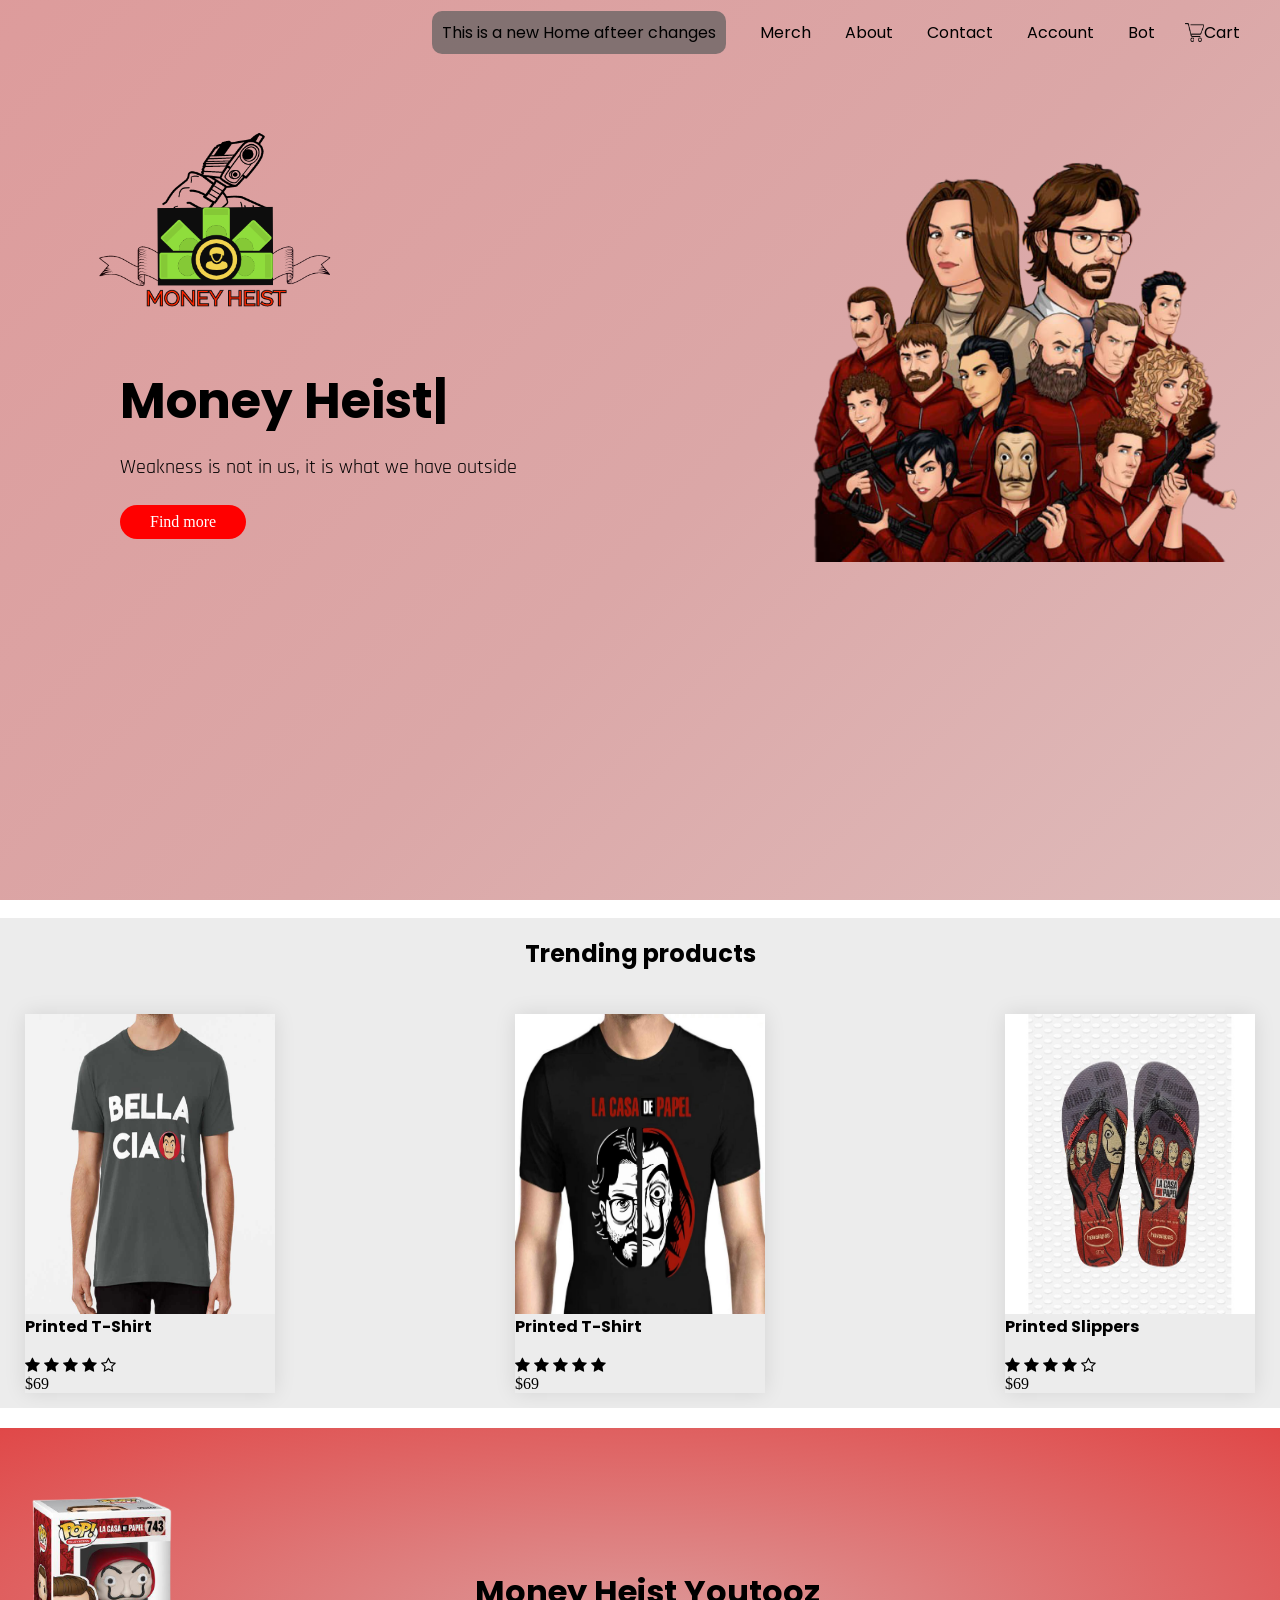
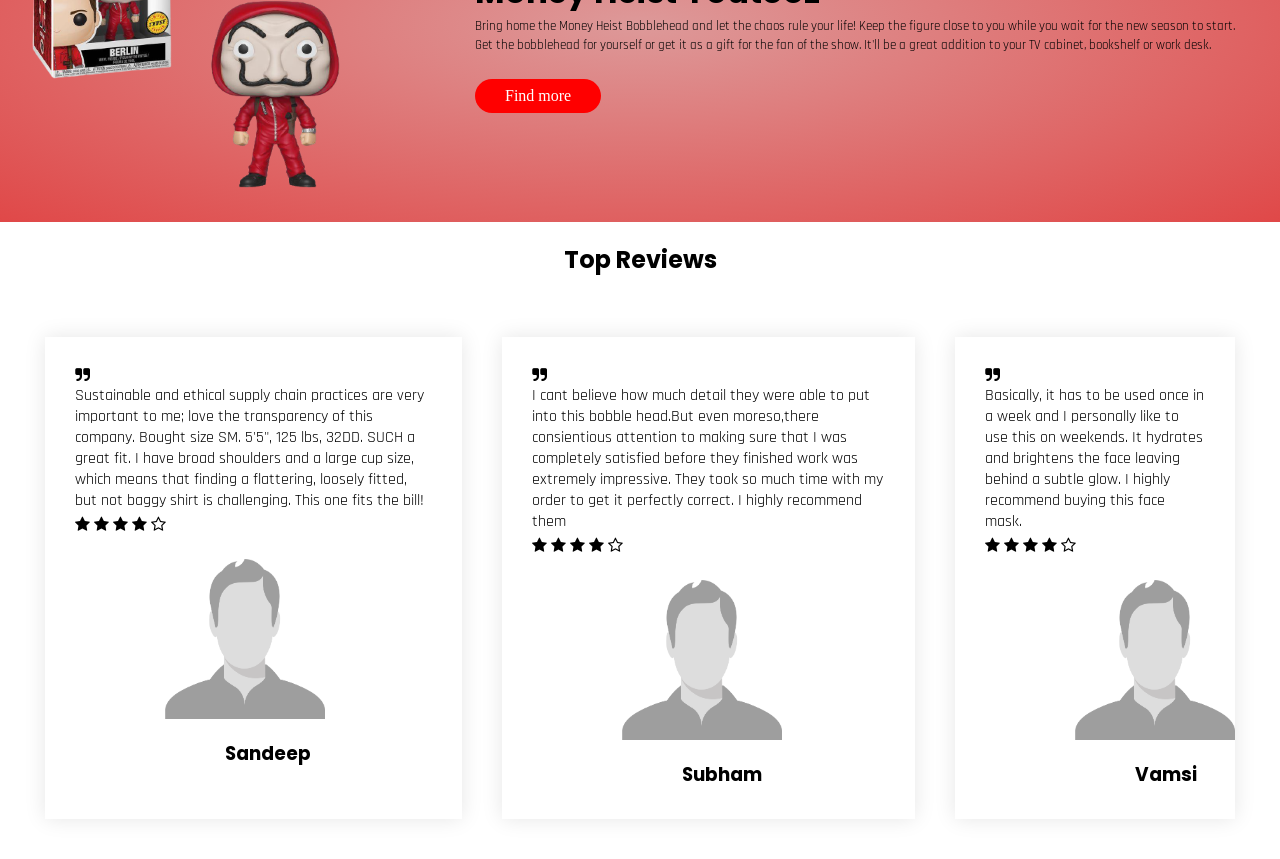
<file: index.html>
<!DOCTYPE html>
<html lang="en">
<head>
    <meta charset="UTF-8">
    <meta http-equiv="X-UA-Compatible" content="IE=edge">
    <meta name="viewport" content="width=device-width, initial-scale=1.0">
    <link rel="stylesheet" href="style.css">
    <link rel="stylesheet" href="popup.css">
    <link rel="stylesheet" href="https://maxcdn.bootstrapcdn.com/font-awesome/4.2.0/css/font-awesome.min.css">
    <script src="https://cdn.jsdelivr.net/npm/bootstrap@5.0.1/dist/js/bootstrap.min.js" integrity="undefined" crossorigin="anonymous"></script>
    <script src="typed.js"></script>
    <title>Home</title>
    <script>
        // When the user clicks on <div>, open the popup
        function myFunction() {
          var popup = document.getElementById("myPopup");
          popup.classList.toggle("show");
        }
        </script>
</head>
<body>
    <div class="bimg">
        <div class="maincontain">
            <div class="navbar">
                <div class="logo">
                </div>
                <nav>
                    <ul>
                        <li><a class="current" href="#">This is a new Home afteer changes</a></li>
                        <li><a href="Catalogue - Copy/cat.html">Merch</a></li>
                        <li><a href="About us/about.html">About</a></li>
                        <li><a href="Contact-us/contact.html">Contact</a></li>
                        <li><a href="Login/account.html">Account</a></li>
                        <li><a href="bot/bot.html">Bot</a></li>
                    </ul>
                </nav>

                <img id="carticn" src="Images/cart.png"cart>
                <div class="popup" onclick="myFunction()">Cart
                    <span class="popuptext" id="myPopup">please login before using the Cart</span>
                  </div>
                  
            </div>
            <div class="tworows">
                <div class="twotext" style="transform: translateY(-20px);">
                    <img src="Images/UI_logo.png" alt="" style="transform: translateX(-30px);" height="250px" width="250px">
                    <h1><span class="typeele"></span></h1>
                   <p>Weakness is not in us, it is what we have outside</p>
                   <a href="#" class="btn">Find more</a> 
                </div>
                <div class="twotext">
                    <img src="Images/main.png" alt="back">
                </div>
            </div>
        </div>
    </div>
    </div>
    <br>
    <!--Feature prod-->
    <div class="category">
        <div class="minicontainer">
            <br>
            <h2 style="text-align: center;">Trending products</h2>
            <br>
            <div class="row">
                <div class="col1">
                    <img src="Images/Feat1.jpg" alt="Feat1">
                    <h4>Printed T-Shirt</h4>
                    <br>
                    <div class="rating">
                        <i class="fa fa-star"></i>
                        <i class="fa fa-star"></i>
                        <i class="fa fa-star"></i>
                        <i class="fa fa-star"></i>
                        <i class="fa fa-star-o"></i>
                    </div>
                    <span>$69</span>
                </div>
                <div class="col1">
                    <img src="Images/Feat2.jpg" alt="Feat1">
                    <h4>Printed T-Shirt</h4>
                    <br>
                    <div class="rating">
                        <i class="fa fa-star"></i>
                        <i class="fa fa-star"></i>
                        <i class="fa fa-star"></i>
                        <i class="fa fa-star"></i>
                        <i class="fa fa-star"></i>
                    </div>
                    <span>$69</span>
                </div>
                <div class="col1">
                    <img src="Images/Feat3.jfif" alt="Feat1">
                    <h4>Printed Slippers</h4>
                    <br>
                    <div class="rating">
                        <i class="fa fa-star"></i>
                        <i class="fa fa-star"></i>
                        <i class="fa fa-star"></i>
                        <i class="fa fa-star"></i>
                        <i class="fa fa-star-o"></i>
                    </div>
                    <span>$69</span>
                </div>
            </div>
        </div>
    </div>
    <div class="off">
        <div class="minicontainer">
            <div class="row">
                <div class="col2">
                    <img src="Images/toozmain.png" alt="tooz" class="offimg">
                </div>
                <div class="col2text">
                    <h1>Money Heist Youtooz</h1>
                    <small>Bring home the Money Heist Bobblehead and let the chaos rule your life! Keep the figure close to you while you wait for the new season to start. Get the bobblehead for yourself or get it as a gift for the fan of the show. It'll be a great addition to your TV cabinet, bookshelf or work desk.</small>
                    <br>
                    <a href="#" class="btn">Find more</a>
                </div>
            </div>
        </div>
    </div>
    <div class="review">
        <div class="minicontainer">
            <h2 style="text-align: center;">Top Reviews</h2>
            <div class="row">
                <div class="col3">
                    <i class="fa fa-quote-right"></i>
                    <p>
                        Sustainable and ethical supply chain practices are very important to me; love the transparency of this company. Bought size SM. 5'5", 125 lbs, 32DD. SUCH a great fit. I have broad shoulders and a large cup size, 
                         which means that finding a flattering, loosely fitted, but not baggy shirt is challenging. This one fits the bill!
                    </p>
                    <div class="rating" style="padding: 5px 0;">
                        <i class="fa fa-star"></i>
                        <i class="fa fa-star"></i>
                        <i class="fa fa-star"></i>
                        <i class="fa fa-star"></i>
                        <i class="fa fa-star-o"></i>
                    </div>
                    <img src="Images/ppic.png" alt="img">
                    <h3>Sandeep</h3>
                </div>
                <div class="col3">
                    <i class="fa fa-quote-right"></i>
                    <p>
                        I cant believe how much detail they were able to put into this bobble head.But even moreso,there consientious attention to making sure that I was completely satisfied before they finished work was extremely impressive. They took so much time with my order to get it perfectly correct. I highly recommend them
                    </p>
                    <div class="rating" style="padding: 5px 0;">
                        <i class="fa fa-star"></i>
                        <i class="fa fa-star"></i>
                        <i class="fa fa-star"></i>
                        <i class="fa fa-star"></i>
                        <i class="fa fa-star-o"></i>
                    </div>
                    <img src="Images/ppic.png" alt="img">
                    <h3>Subham</h3>
                </div>
                <div class="col3">
                    <i class="fa fa-quote-right"></i>
                    <p>
                        Basically, it has to be used once in a week and I personally like to use this on weekends. It hydrates and brightens the face leaving behind a subtle glow. I highly recommend buying this face mask.
                    </p>
                    <div class="rating" style="padding: 5px 0;">
                        <i class="fa fa-star"></i>
                        <i class="fa fa-star"></i>
                        <i class="fa fa-star"></i>
                        <i class="fa fa-star"></i>
                        <i class="fa fa-star-o"></i>
                    </div>
                    <img src="Images/ppic.png" alt="img">
                    <h3>Vamsi</h3>
                </div>
            </div>
        </div>
    </div>
    <!--SCRIPT-->
    <script type="text/javascript">
    let typed = new Typed('.typeele',{
        strings:["Money Heist"],
        typeSpeed: 100,
        backSpeed: 40,
        loop: true
    });
    </script>
</body>
</html>
</file>
<file: style.css>
@import url('https://fonts.googleapis.com/css2?family=Poppins:wght@700&display=swap');
@import url('https://fonts.googleapis.com/css2?family=Poppins:wght@700&family=Rajdhani:wght@500&display=swap');
*
{
    margin: 0;
    padding: 0;
    box-sizing: border-box;
}
p
{
    font-family: 'Rajdhani', sans-serif;
}
small
{
    font-family: 'Rajdhani', sans-serif;
}
.navbar
{
    display: flex;
    align-items: center;
    padding: 20px;
    font-family: 'Poppins', sans-serif;
}
h1
{
    font-family: 'Poppins', sans-serif;
}
h2
{
    font-family: 'Poppins', sans-serif;
}
h3
{
    font-family: 'Poppins', sans-serif;
}
h4
{
    font-family: 'Poppins', sans-serif;
}

nav
{
    flex: 1;
    text-align: right;
}
nav ul
{
    display: inline-block;
    list-style-type: none;
}
nav ul li 
{
    display: inline-block;
    margin-right: 30px;
}
a
{
    text-decoration: none;
    color: rgb(0, 0, 0);
}
.current
{
  background: rgba(93, 93, 93, 0.7);
  border-radius: 10px;
  padding: 10px;
}
.maincontain
{
    margin: auto;
    padding-left: 20px;
    padding-right: 20px;
}
.tworows
{
    margin-top: 40px;
    margin-left: 100px;
    display: flex;
    align-items: center;
    flex-wrap: wrap;
    justify-content: space-around;
}
.twotext
{
    flex-basis: 50%;
    min-width: 250px;
}
.twotext img
{
    max-width: 100%;
    padding: 29px 0px;
    transform: translateX(50px);
}
.twotext h1
{
    font-size: 50px;
    line-height: 55px;
    margin: 25px 0px;
}
.twotext p
{
    font-size: 20px;
}
.btn
{
    display: inline-block;
    background: red;
    color: white;
    padding: 8px 30px;
    margin: 25px 0px;
    border-radius: 25px;
    transition: background 0.5s;
}
.btn:hover
{
    background: rgb(97, 80, 73);
}
.bimg
{
    background: linear-gradient(-45deg, #e6e2e1, #dba7a7, #e08b8b, #ca4040);
    animation: gradient 15s ease infinite;
    background-position: bottom;
    background-size: 400% 400%;
    height: 100vh;
    width: 100%;
}
@keyframes gradient 
{
    0% {
        background-position: 0% 50%;
    }
    50% {
        background-position: 100% 50%;
    }
    100% {
        background-position: 0% 50%;
    }
}
#carticn
{
    width: 19px;
    height: 19px;
}
.minicontainer
{
    max-width: 1400px;
    margin: auto;
    padding-left: 25px;
    padding-right: 25px;
    overflow: hidden;
}
.col1 img
{
    width: 250px;
    height: 300px;
    float: left;
}
.row
{
    display: flex;
    justify-content: space-between;
    margin-top: 40px;
}
.col1
{
    box-shadow: 0 0 20px 0 rgba(0, 0, 0 , 0.1);
    transform: translateY(-15px);
}
.col1:hover
{
    transform: translateY(-20px);
    transition: 0.3s;
}
.category
{
    background: rgb(236, 236, 236);
}
.col2text
{
    transform: translateY(100px);
    margin-left: 100px;
}
.col2 img
{
    width: 350px;
    height: 350px;
}
.off
{
    margin: 20px 0;
    background: radial-gradient(rgb(221, 153, 153),#e04848);
}
.review
{
    margin: 20px 0;
}
.col3
{
    justify-content: space-between;
    margin: 20px;
}
.col3 img
{
    display: flex;
    width: 200px;
    height: 200px;
    align-items: center;
    margin-left: 20px;
    padding: 20px;
    transform: translateX(50px);
}
.col3 h3
{
    transform: translateX(150px);

}
.col3
{
    box-shadow: 0 0 20px 0 rgba(0, 0, 0 , 0.1);
    padding: 30px;
}
</file>
<file: popup.css>
/* Popup container */
.popup {
    position: relative;
    display: inline-block;
    cursor: pointer;
  }
  
  /* The actual popup (appears on top) */
  .popup .popuptext {
    visibility: hidden;
    width: 160px;
    background-color: #555;
    color: #fff;
    text-align: center;
    border-radius: 6px;
    padding: 8px 0;
    position: absolute;
    z-index: 1;
    bottom: 125%;
    left: 50%;
    margin-left: -80px;
  }
  
  /* Popup arrow */
  .popup .popuptext::after {
    content: "";
    position: absolute;
    top: 100%;
    left: 50%;
    margin-left: -5px;
    border-width: 5px;
    border-style: solid;
    border-color: #555 transparent transparent transparent;
  }
  
  /* Toggle this class when clicking on the popup container (hide and show the popup) */
  .popup .show {
    visibility: visible;
    -webkit-animation: fadeIn 1s;
    animation: fadeIn 1s
  }
  
  /* Add animation (fade in the popup) */
  @-webkit-keyframes fadeIn {
    from {opacity: 0;}
    to {opacity: 1;}
  }
  
  @keyframes fadeIn {
    from {opacity: 0;}
    to {opacity:1 ;}
  }
</file>
